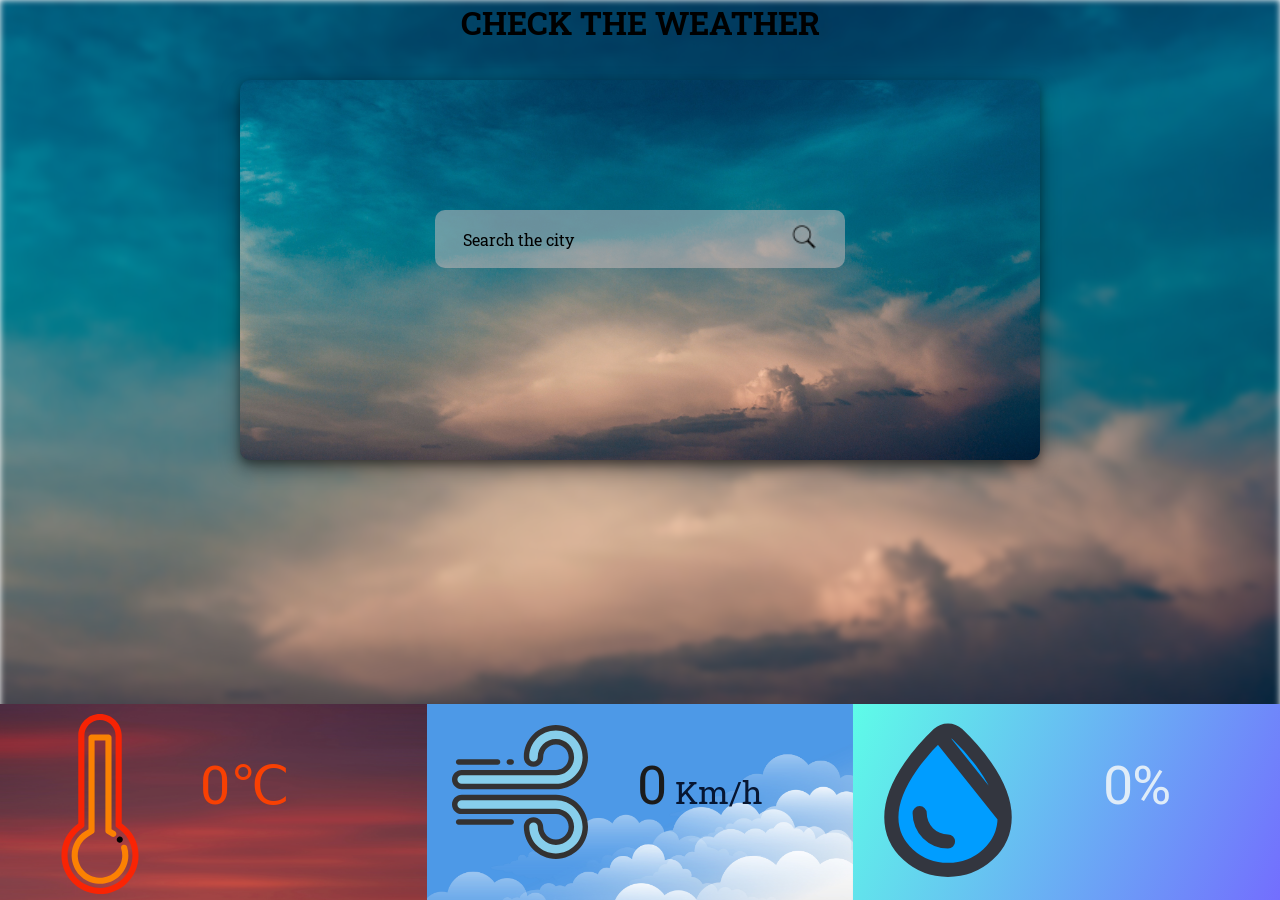
<file: index.html>
<!DOCTYPE html>
<html>

<head>
    <title>check weather</title>
    <meta charset="utf-8">
    <meta name="viewport" content="width=device-width, initial-scale=1.0">
    <link rel="stylesheet" href="styles.css">

</head>

<body>
    <h1>CHECK THE WEATHER</h1>

    <div class="user-box">
        <form action="" class="search-bar">
            <input type="text" placeholder="Search the city" id="inputField">
            <button type="submit"><img src="icons-png/icons8-search-20.png"></button>
        </form>
    </div>
    <div class="icon-container">
        <div class="icon-1">
            <span id="icon-1-txt">0</span>
            <svg fill="#000000" height="180px" width="180px" version="1.1" id="Layer_1"
                xmlns="http://www.w3.org/2000/svg" xmlns:xlink="http://www.w3.org/1999/xlink"
                viewBox="0 0 441.122 441.122" xml:space="preserve">
                <g>
                    <g>
                        <g>
                            <path class="part1" d="M273.795,268.526V53.235C273.795,23.881,249.913,0,220.559,0s-53.235,23.881-53.235,53.235V268.53
				c-26.609,18.183-42.311,48.963-41.218,81.341c1.636,48.542,40.887,88.564,89.358,91.115c1.726,0.091,3.446,0.136,5.159,0.136
				c24.326,0,47.231-9.105,64.975-25.94c19.005-18.031,29.471-42.383,29.471-68.57C315.068,315.067,299.72,286.185,273.795,268.526z
				 M275.274,404.299c-15.977,15.16-36.937,22.875-59.021,21.707c-40.766-2.145-73.778-35.81-75.155-76.641
				c-0.959-28.436,13.478-55.409,37.676-70.394c2.208-1.367,3.551-3.779,3.551-6.376V53.235C182.324,32.152,199.477,15,220.56,15
				s38.235,17.152,38.235,38.235v219.359c0,2.597,1.344,5.009,3.552,6.376c23.62,14.627,37.722,39.913,37.722,67.64
				C300.068,368.642,291.263,389.129,275.274,404.299z" />
                            <path class="part2" d="M286.816,325.48c-1.253-3.948-5.469-6.134-9.417-4.881c-3.948,1.252-6.134,5.468-4.882,9.417
				c1.693,5.338,2.552,10.921,2.552,16.595c0,14.561-5.67,28.25-15.965,38.545c-10.992,10.994-25.842,16.717-41.539,15.884
				c-27.925-1.469-50.539-24.538-51.482-52.518c-0.658-19.509,9.248-38.015,25.851-48.296l11.838-7.331
				c2.208-1.367,3.552-3.779,3.552-6.376V65h26.471v221.519c0,2.597,1.344,5.009,3.551,6.376l11.838,7.331
				c3.523,2.181,8.145,1.094,10.325-2.428c2.182-3.521,1.095-8.144-2.427-10.325l-8.287-5.132V57.5c0-4.142-3.357-7.5-7.5-7.5
				h-41.471c-4.142,0-7.5,3.358-7.5,7.5v224.842l-8.287,5.131c-21.16,13.103-33.784,36.689-32.945,61.554
				c1.203,35.691,30.056,65.118,65.687,66.992c1.26,0.066,2.533,0.1,3.787,0.1c18.565,0,36.02-7.229,49.146-20.357
				c13.128-13.129,20.357-30.585,20.357-49.152C290.068,339.396,288.974,332.287,286.816,325.48z" />
                            <path class="part"
                                d="M269.053,315.409c1.987,0,3.88-0.813,5.3-2.19c2.757-2.841,2.924-7.38,0.251-10.342
				c-2.308-2.558-6.214-3.187-9.219-1.506c-3.023,1.692-4.508,5.362-3.517,8.682C262.808,313.201,265.762,315.409,269.053,315.409z" />
                        </g>
                    </g>
                </g>
            </svg>


        </div>
        <div class="icon-2">
            <span id="icon-2-txt">0</span>
            <svg height="136px" width="136px" version="1.1" id="Layer_1" xmlns="http://www.w3.org/2000/svg"
                xmlns:xlink="http://www.w3.org/1999/xlink" viewBox="0 0 512 512" xml:space="preserve">
                <g>
                    <path style="fill:#87CEEB;" d="M391.217,235.56H36.404c-14.472,0-26.205-11.732-26.205-26.204
		c0-14.473,11.733-26.205,26.205-26.205h354.813c32.078,0,58.174-26.098,58.174-58.174s-26.098-58.174-58.174-58.174
		s-58.174,26.098-58.174,58.174c0,14.473-11.733,26.205-26.205,26.205c-14.472,0-26.205-11.732-26.205-26.205
		c0-60.976,49.608-110.584,110.584-110.584S501.801,64,501.801,124.976S452.193,235.56,391.217,235.56z" />
                    <path style="fill:#87CEEB;" d="M391.217,497.608c-60.976,0-110.584-49.608-110.584-110.584c0-14.473,11.733-26.205,26.205-26.205
		c14.472,0,26.205,11.732,26.205,26.205c0,32.077,26.098,58.174,58.174,58.174s58.174-26.098,58.174-58.174
		s-26.098-58.174-58.174-58.174H36.404c-14.472-0.001-26.205-11.733-26.205-26.206c0-14.473,11.733-26.205,26.205-26.205h354.813
		c60.976,0,110.584,49.609,110.584,110.585S452.193,497.608,391.217,497.608z" />
                </g>
                <g>
                    <path style="fill:#333232;" d="M391.217,245.759H36.404C16.331,245.759,0,229.429,0,209.356s16.331-36.404,36.404-36.404h354.813
		c26.454,0,47.975-21.522,47.975-47.976S417.67,77,391.217,77c-26.455,0-47.976,21.522-47.976,47.976
		c0,20.073-16.331,36.404-36.403,36.404c-20.074,0-36.404-16.331-36.404-36.404c0-66.6,54.183-120.783,120.784-120.783
		C457.817,4.193,512,58.376,512,124.976S457.817,245.759,391.217,245.759z M36.404,193.35c-8.825,0-16.006,7.18-16.006,16.006
		c0,8.825,7.18,16.006,16.006,16.006h354.813c55.352,0,100.385-45.033,100.385-100.385S446.57,24.592,391.217,24.592
		S290.831,69.625,290.831,124.977c0,8.825,7.18,16.006,16.006,16.006c8.824,0,16.005-7.18,16.005-16.006
		c0-37.701,30.672-68.374,68.374-68.374c37.701,0,68.373,30.672,68.373,68.374s-30.672,68.374-68.373,68.374L36.404,193.35
		L36.404,193.35z" />
                    <path style="fill:#333232;"
                        d="M391.217,507.807c-66.601,0-120.784-54.183-120.784-120.783c0-20.073,16.331-36.404,36.404-36.404
		s36.403,16.331,36.403,36.404c0,26.454,21.522,47.976,47.976,47.976c26.454,0,47.975-21.522,47.975-47.976
		c0-26.454-21.522-47.976-47.975-47.976H36.404C16.331,339.048,0,322.718,0,302.644c0-20.074,16.331-36.404,36.404-36.404h354.813
		c66.6,0,120.783,54.183,120.783,120.783S457.817,507.807,391.217,507.807z M306.838,371.018c-8.825,0-16.006,7.18-16.006,16.006
		c0,55.352,45.033,100.385,100.386,100.385s100.384-45.033,100.384-100.385S446.57,286.639,391.217,286.639H36.404
		c-8.825,0-16.006,7.18-16.006,16.006s7.18,16.006,16.006,16.006h354.813c37.701,0,68.373,30.672,68.373,68.374
		S428.918,455.4,391.217,455.4c-37.702,0-68.374-30.672-68.374-68.374C322.843,378.199,315.662,371.018,306.838,371.018z" />
                    <path style="fill:#333232;" d="M171.621,153.518H24.874c-5.632,0-10.199-4.566-10.199-10.199s4.567-10.199,10.199-10.199h146.747
		c5.632,0,10.199,4.566,10.199,10.199S177.253,153.518,171.621,153.518z" />
                    <path style="fill:#333232;" d="M222.982,153.518h-7.337c-5.632,0-10.199-4.566-10.199-10.199s4.567-10.199,10.199-10.199h7.337
		c5.632,0,10.199,4.566,10.199,10.199S228.614,153.518,222.982,153.518z" />
                    <path style="fill:#333232;" d="M222.982,378.88H24.874c-5.632,0-10.199-4.566-10.199-10.199s4.567-10.199,10.199-10.199h198.108
		c5.632,0,10.199,4.566,10.199,10.199S228.614,378.88,222.982,378.88z" />
                </g>
            </svg>
        </div>
        <div class="icon-3">
            <span id="icon-3-txt">0</span>
            <svg width="170px" height="170px" viewBox="0 0 24 24" fill="none" xmlns="http://www.w3.org/2000/svg">
                <path
                    d="M20 14.5714C20 18.7526 16.3364 22 12 22C7.66359 22 4 18.7526 4 14.5714C4 12 5.30472 9.45232 6.71637 7.42349C8.1468 5.36767 9.79177 3.69743 10.6777 2.85537M20 14.5714L10.6777 2.85537M20 14.5714C20 12 18.6953 9.45232 17.2836 7.42349C15.8532 5.36767 14.2082 3.69743 13.3223 2.85537C12.5778 2.14778 11.4222 2.14778 10.6777 2.85537M20 14.5714L10.6777 2.85537"
                    stroke="#33363F" stroke-width="2" />
                <path
                    d="M12 18C11.4747 18 10.9546 17.8965 10.4693 17.6955C9.98396 17.4945 9.54301 17.1999 9.17157 16.8284C8.80014 16.457 8.5055 16.016 8.30448 15.5307C8.10346 15.0454 8 14.5253 8 14"
                    stroke="#33363F" stroke-width="2" stroke-linecap="round" />
            </svg>
        </div>
    </div>
    <script src="script.js"></script>
</body>

</html>
</file>
<file: styles.css>
@import url('https://fonts.googleapis.com/css2?family=Protest+Strike&family=Roboto+Slab:wght@100..900&display=swap');

*{
    box-sizing: border-box;
    font-family: "Roboto Slab", serif;
    font-optical-sizing: auto;
    font-style: normal;
}

body{
    padding:0;
    margin: 0;
    
    
}
/* these property are set to have a blurred effect of background */
body::after {
    content: "";
    position: absolute;
    top: 0;
    left: 0;
    width: 100%;
    height: 80%;
    background-image: url("images/pexels-pixabay-417122.jpg");
    background-position: center;
    background-size: cover;
    background-repeat: no-repeat;
    filter: blur(3px); /* Adjust the blur radius as needed */
    z-index: -1; /* Send the blurred overlay to the back */
}


h1{
    
    height: 45px;
    margin-top: 0px;
    display: flex;
    flex-direction: column;
    justify-content: space-around;
    align-items: center;
    
}

.user-box{
    width:800px;
    height: 380px;
    /* these below four property set the box horizontally */
    position: absolute;
    left: 0;
    right: 0;
    margin: auto;

    top:80px;

    /* creating shadow effect for the box */
    box-shadow: 0px 4px 8px 0px rgba(0, 0, 0, 0.339), 0 8px 20px 0 rgba(0, 0, 0, 0.4);
    
    background-image: url("images/pexels-pixabay-417122.jpg");
    background-position: center;
    background-size: cover;
    

    background-color: rgb(176, 186, 186);
    border-radius: 10px;
    display: flex;
    
    justify-content: space-around;
    align-items: center;
}


.search-bar{
  width: 100%;
  max-width: 410px;
  margin: 0;
  border: none;
  background: rgba(200, 187, 187, 0.529);
  display: flex;
  align-items: center; 
  padding: 10px 22px;
  border-radius: 10px;

  /* set the positon of search bar*/
  position:absolute;
  top:130px;
}
.search-bar input{
    background: transparent;
    
    flex: 1;
    outline: none;
    border:0 ;
    padding :6px;
    font-size: 1rem;
    
}



::placeholder{
    color: rgb(0, 0, 0);
}

.search-bar button img{
   width: 26px;
}

.search-bar button {
    background: transparent;
    border: none;
    width:38px  ;
    height: 38px    ;
    border-radius: 50%;
    cursor: pointer;
}

button:hover{
    background-color: rgba(223, 215, 215, 0.908);
    transition-duration: 0.2s;
}

.icon-container{
    position:absolute;
    bottom: 0px;
    height: 196px;
    width: 100%;
    background-color: #c11d38;
    background-image: linear-gradient(315deg, #c11d38 0%, #ffc857 74%);
    
    display: flex;
    justify-content: space-between;
    
}
.icon-container > div {
    padding:10px;
    
    width: 34%;
   
   

    
}

.icon-1{
    background-image: url("images/jordan-steranka-kTmejagP9v4-unsplash.jpg");
    background-position: center;
    background-repeat: no-repeat;
    background-size: cover;
    
}


/* Here i am editing the svg thermometer icon */

.icon-1 svg .part1{
    fill: rgba(255, 34, 0, 0.943);
}

.icon-1 svg .part2{
    fill:rgba(255, 132, 0, 0.966);
}

.icon-2{
    background-image: url("images/25501.jpg");
    background-position: center;
    background-repeat: no-repeat;
    background-size: cover;
    
}


.icon-2 svg{
    fill:rgba(59, 11, 201, 0.9);
    position: relative;
    top:10px;
    left: 15px;
    
}

.icon-3{
    background: linear-gradient(115deg, #5efce8, #736efe);
}


.icon-3 svg{
    fill: rgb(0, 157, 255);
    opacity: 1;
    
}


 
.icon-3 span{
    position: absolute;
    top:45px;
    margin-left: 240px;
    font-size: 3.3rem;
    color: rgb(223, 236, 248);
}
.icon-2 span{
    position: absolute;
    top:45px;
    margin-left: 200px;
    font-size: 3.3rem;
    color: rgb(27, 27, 27);
}

.icon-1 span{
    
    position: absolute;
    top:45px;
    margin-left: 190px;
    font-size: 3.3rem;
    color: rgb(248, 64, 3);
}


#icon-1-txt::after {
    content: "\2103";
    
    
}

#icon-2-txt::after{
    content: " Km/h";
    font-size: 2.0rem;
    color: #010d25ef;
}
#icon-3-txt::after{
    content: "%";   
    
}
</file>
